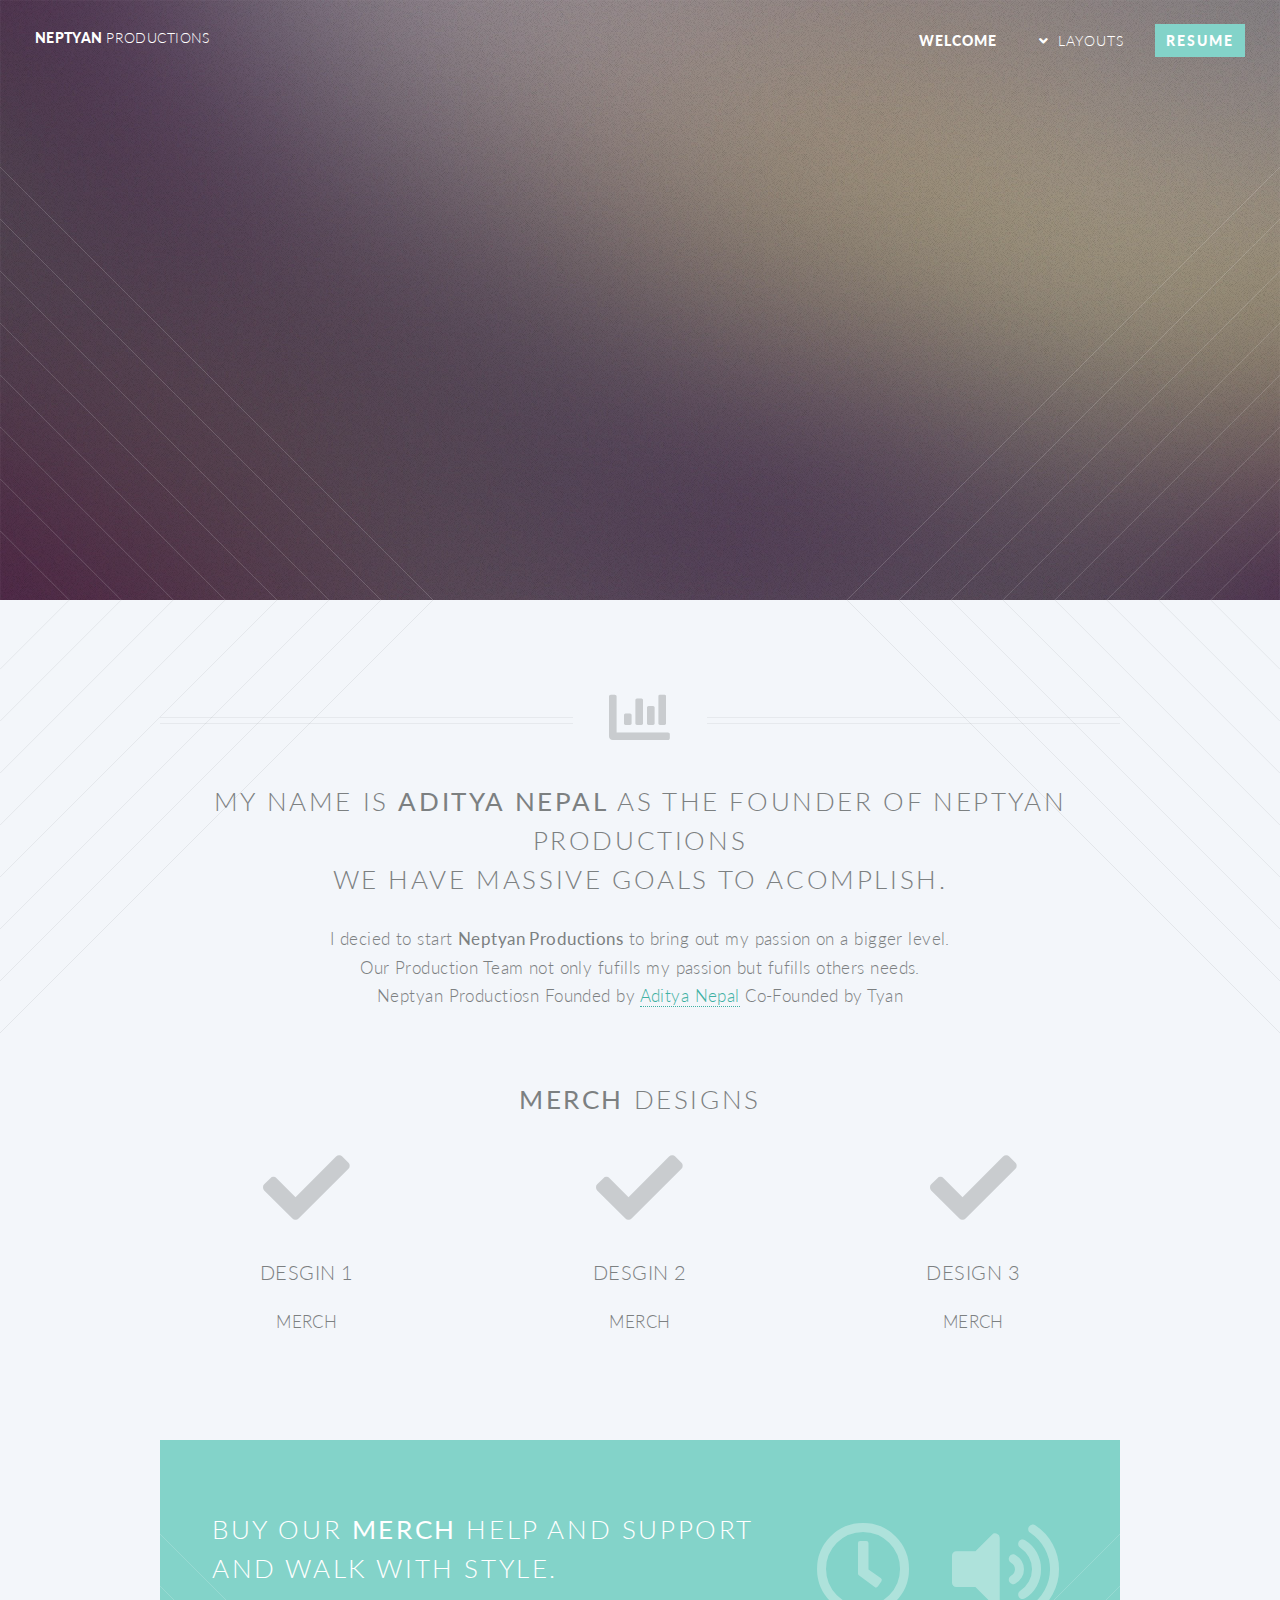
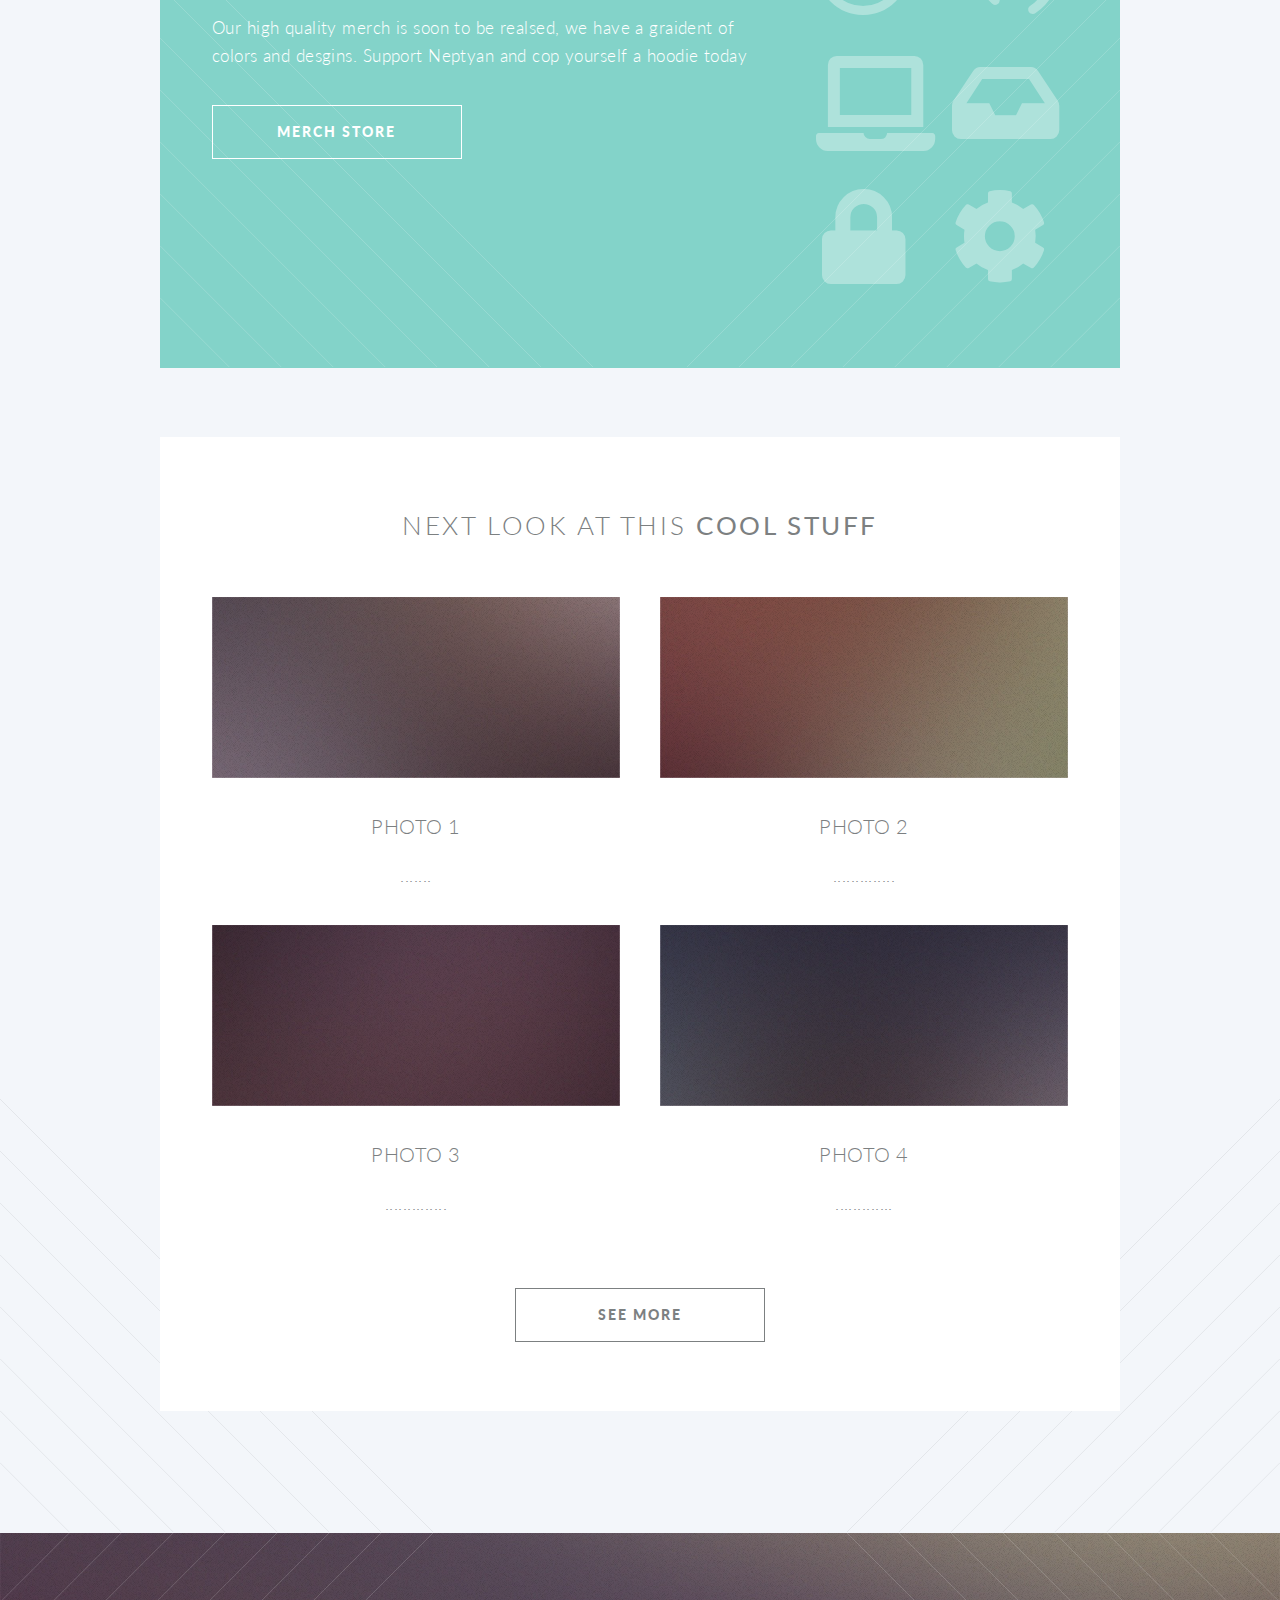
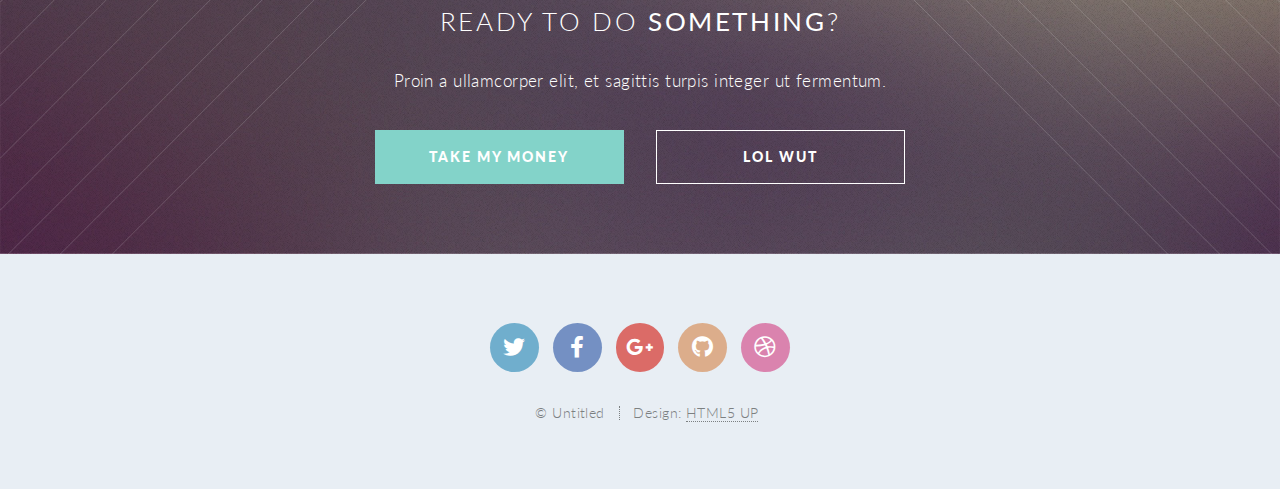
<file: ANProductions/index.html>
<!DOCTYPE HTML>
<!--
	Twenty by HTML5 UP
	html5up.net | @ajlkn
	Free for personal and commercial use under the CCA 3.0 license (html5up.net/license)
-->
<html>
	<head>
		<title>AN Productions</title>
		<meta charset="utf-8" />
		<meta name="viewport" content="width=device-width, initial-scale=1, user-scalable=no" />
		<link rel="stylesheet" href="assets/css/main.css" />
		<noscript><link rel="stylesheet" href="assets/css/noscript.css" /></noscript>
	</head>
	<body class="index is-preload">
		<div id="page-wrapper">

			<!-- Header -->
				<header id="header" class="alt">
					<h1 id="logo"><a href="index.html">Neptyan <span>Productions</span></a></h1>
					<nav id="nav">
						<ul>
							<li class="current"><a href="index.html">Welcome</a></li>
							<li class="submenu">
								<a href="#">Layouts</a>
								<ul>
									<li><a href="left-sidebar.html">About Us/a></li>
									<li><a href="right-sidebar.html">More Information</a></li>
									<li><a href="no-sidebar.html">Productions</a></li>
									<li><a href="contact.html">Contact</a></li>
									<li class="submenu">
										<a href="#">Projects</a>
										<ul>
											<li><a href="#">YMAA Website</a></li>
											<li><a href="#">RFR Website</a></li>
											<li><a href="#">RFR APP</a></li>
											<li><a href="#">Wedding Photos</a></li>
											<li><a href="#">Short Movie</a></li>
										</ul>
									</li>
								</ul>
							</li>
							<li><a href="#" class="button primary">Resume</a></li>
						</ul>
					</nav>
				</header>

			<!-- Banner -->
				<section id="banner">

					<!--
						".inner" is set up as an inline-block so it automatically expands
						in both directions to fit whatever's inside it. This means it won't
						automatically wrap lines, so be sure to use line breaks where
						appropriate (<br />).
					-->
					<div class="inner">

						<header>
							<h2>Neptyan</h2>
						</header>
						<p>We are <strong> Neptyan</strong>, a youth led
						<br />
						Production Team
						<br />
						Founded by <a href="nepalenterprise.click">Aditya Nepal</a>.</p>
						<footer>
							<ul class="buttons stacked">
								<li><a href="#main" class="button fit scrolly">Tell Me More</a></li>
							</ul>
						</footer>

					</div>

				</section>

			<!-- Main -->
				<article id="main">

					<header class="special container">
						<span class="icon solid fa-chart-bar"></span>
						<h2>My name is <strong>Aditya Nepal</strong> as the founder of Neptyan Productions
						<br />
						We have massive goals to acomplish.</h2>
						<p>I decied to start <strong>Neptyan Productions</strong> to bring out my passion on a bigger level.
						<br />
						Our Production Team not only fufills my passion but fufills others needs.
						<br />
						Neptyan Productiosn Founded by <a href="nepalenterprise.click">Aditya Nepal</a> Co-Founded by Tyan</p>
					</header>


					<section class="wrapper style1 container special">
						<header>
							<h2><strong>Merch</strong> Designs</h2>
						</header>
						<div class="row">
							<div class="col-4 col-12-narrower">

								<section>
									<span class="icon solid featured fa-check"></span>
									<header>
										<h3>Desgin 1</h3>
									</header>	
									<p>MERCH</p>
								</section>

							</div>
							<div class="col-4 col-12-narrower">

								<section>
									<span class="icon solid featured fa-check"></span>
									<header>
										<h3>Desgin 2</h3>
									</header>
									<p>MERCH</p>
								</section>

							</div>
							<div class="col-4 col-12-narrower">

								<section>
									<span class="icon solid featured fa-check"></span>
									<header>
										<h3>Design 3</h3>
									</header>
									<p>MERCH</p>
								</section>

							</div>
						</div>
					</section>

					<!-- One -->
						<section class="wrapper style2 container special-alt">
							<div class="row gtr-50">
								<div class="col-8 col-12-narrower">

									<header>
										<h2>BUY our <strong>Merch</strong> help and support and walk with style.</h2>
									</header>
									<p>Our high quality merch is soon to be realsed, we have a graident of colors and desgins. Support Neptyan and cop yourself a hoodie today</p>
									<footer>
										<ul class="buttons">
											<li><a href="#" class="button">Merch Store</a></li>
										</ul>
									</footer>

								</div>
								<div class="col-4 col-12-narrower imp-narrower">

									<ul class="featured-icons">
										<li><span class="icon fa-clock"><span class="label">Feature 1</span></span></li>
										<li><span class="icon solid fa-volume-up"><span class="label">Feature 2</span></span></li>
										<li><span class="icon solid fa-laptop"><span class="label">Feature 3</span></span></li>
										<li><span class="icon solid fa-inbox"><span class="label">Feature 4</span></span></li>
										<li><span class="icon solid fa-lock"><span class="label">Feature 5</span></span></li>
										<li><span class="icon solid fa-cog"><span class="label">Feature 6</span></span></li>
									</ul>

								</div>
							</div>
						</section>


					<!-- Three -->
						<section class="wrapper style3 container special">

							<header class="major">
								<h2>Next look at this <strong>cool stuff</strong></h2>
							</header>

							<div class="row">
								<div class="col-6 col-12-narrower">

									<section>
										<a href="#" class="image featured"><img src="images/pic01.jpg" alt="" /></a>
										<header>
											<h3>Photo 1</h3>
										</header>
										<p>.......</p>
									</section>

								</div>
								<div class="col-6 col-12-narrower">

									<section>
										<a href="#" class="image featured"><img src="images/pic02.jpg" alt="" /></a>
										<header>
											<h3>Photo 2</h3>
										</header>
										<p>..............</p>
									</section>

								</div>
							</div>
							<div class="row">
								<div class="col-6 col-12-narrower">

									<section>
										<a href="#" class="image featured"><img src="images/pic03.jpg" alt="" /></a>
										<header>
											<h3>Photo 3</h3>
										</header>
										<p>..............</p>
									</section>

								</div>
								<div class="col-6 col-12-narrower">

									<section>
										<a href="#" class="image featured"><img src="images/pic04.jpg" alt="" /></a>
										<header>
											<h3>Photo 4</h3>
										</header>
										<p>.............</p>
									</section>

								</div>
							</div>

							<footer class="major">
								<ul class="buttons">
									<li><a href="#" class="button">See More</a></li>
								</ul>
							</footer>

						</section>

				</article>

			<!-- CTA -->
				<section id="cta">

					<header>
						<h2>Ready to do <strong>something</strong>?</h2>
						<p>Proin a ullamcorper elit, et sagittis turpis integer ut fermentum.</p>
					</header>
					<footer>
						<ul class="buttons">
							<li><a href="#" class="button primary">Take My Money</a></li>
							<li><a href="#" class="button">LOL Wut</a></li>
						</ul>
					</footer>

				</section>

			<!-- Footer -->
				<footer id="footer">

					<ul class="icons">
						<li><a href="#" class="icon brands circle fa-twitter"><span class="label">Twitter</span></a></li>
						<li><a href="#" class="icon brands circle fa-facebook-f"><span class="label">Facebook</span></a></li>
						<li><a href="#" class="icon brands circle fa-google-plus-g"><span class="label">Google+</span></a></li>
						<li><a href="#" class="icon brands circle fa-github"><span class="label">Github</span></a></li>
						<li><a href="#" class="icon brands circle fa-dribbble"><span class="label">Dribbble</span></a></li>
					</ul>

					<ul class="copyright">
						<li>&copy; Untitled</li><li>Design: <a href="http://html5up.net">HTML5 UP</a></li>
					</ul>

				</footer>

		</div>

		<!-- Scripts -->
			<script src="assets/js/jquery.min.js"></script>
			<script src="assets/js/jquery.dropotron.min.js"></script>
			<script src="assets/js/jquery.scrolly.min.js"></script>
			<script src="assets/js/jquery.scrollex.min.js"></script>
			<script src="assets/js/browser.min.js"></script>
			<script src="assets/js/breakpoints.min.js"></script>
			<script src="assets/js/util.js"></script>
			<script src="assets/js/main.js"></script>

	</body>
</html>
</file>
<file: ANProductions/assets/css/noscript.css>
/*
	Twenty by HTML5 UP
	html5up.net | @ajlkn
	Free for personal and commercial use under the CCA 3.0 license (html5up.net/license)
*/

/* Banner */

	#banner .inner {
		opacity: 1;
	}
</file>
<file: ANProductions/assets/css/main.css>
@import url("fontawesome-all.min.css");
@import url("https://fonts.googleapis.com/css?family=Lato:300,400,900");

/*
	Twenty by HTML5 UP
	html5up.net | @ajlkn
	Free for personal and commercial use under the CCA 3.0 license (html5up.net/license)
*/

html, body, div, span, applet, object,
iframe, h1, h2, h3, h4, h5, h6, p, blockquote,
pre, a, abbr, acronym, address, big, cite,
code, del, dfn, em, img, ins, kbd, q, s, samp,
small, strike, strong, sub, sup, tt, var, b,
u, i, center, dl, dt, dd, ol, ul, li, fieldset,
form, label, legend, table, caption, tbody,
tfoot, thead, tr, th, td, article, aside,
canvas, details, embed, figure, figcaption,
footer, header, hgroup, menu, nav, output, ruby,
section, summary, time, mark, audio, video {
	margin: 0;
	padding: 0;
	border: 0;
	font-size: 100%;
	font: inherit;
	vertical-align: baseline;}

article, aside, details, figcaption, figure,
footer, header, hgroup, menu, nav, section {
	display: block;}

body {
	line-height: 1;
}

ol, ul {
	list-style: none;
}

blockquote, q {
	quotes: none;
}

	blockquote:before, blockquote:after, q:before, q:after {
		content: '';
		content: none;
	}

table {
	border-collapse: collapse;
	border-spacing: 0;
}

body {
	-webkit-text-size-adjust: none;
}

mark {
	background-color: transparent;
	color: inherit;
}

input::-moz-focus-inner {
	border: 0;
	padding: 0;
}

input, select, textarea {
	-moz-appearance: none;
	-webkit-appearance: none;
	-ms-appearance: none;
	appearance: none;
}

/* Basic */

	html {
		box-sizing: border-box;
	}

	*, *:before, *:after {
		box-sizing: inherit;
	}

	body {
		background: #f3f6fa;
	}

		body.is-preload *, body.is-preload *:before, body.is-preload *:after {
			-moz-animation: none !important;
			-webkit-animation: none !important;
			-ms-animation: none !important;
			animation: none !important;
			-moz-transition: none !important;
			-webkit-transition: none !important;
			-ms-transition: none !important;
			transition: none !important;
		}

	body, input, select, textarea {
		color: #7c8081;
		font-family: 'Lato', sans-serif;
		font-size: 15pt;
		font-weight: 300;
		letter-spacing: 0.025em;
		line-height: 1.75em;
	}

	a {
		-moz-transition: color 0.2s ease-in-out, border-color 0.2s ease-in-out, background-color 0.2s ease-in-out;
		-webkit-transition: color 0.2s ease-in-out, border-color 0.2s ease-in-out, background-color 0.2s ease-in-out;
		-ms-transition: color 0.2s ease-in-out, border-color 0.2s ease-in-out, background-color 0.2s ease-in-out;
		transition: color 0.2s ease-in-out, border-color 0.2s ease-in-out, background-color 0.2s ease-in-out;
		color: #3fb1a3;
		text-decoration: none;
		border-bottom: dotted 1px;
	}

		a:hover {
			border-bottom-color: transparent;
		}

	strong, b {
		font-weight: 400;
	}

	p, ul, ol, dl, table, blockquote {
		margin: 0 0 2em 0;
	}

	h1, h2, h3, h4, h5, h6 {
		color: inherit;
		font-weight: 300;
		line-height: 1.75em;
		margin-bottom: 1em;
		text-transform: uppercase;
	}

		h1 a, h2 a, h3 a, h4 a, h5 a, h6 a {
			color: inherit;
			text-decoration: none;
			border: 0;
		}

	h2 {
		font-size: 1.5em;
		letter-spacing: 0.1em;
	}

	h3 {
		font-size: 1.15em;
		letter-spacing: 0.025em;
	}

	sub {
		font-size: 0.8em;
		position: relative;
		top: 0.5em;
	}

	sup {
		font-size: 0.8em;
		position: relative;
		top: -0.5em;
	}

	hr {
		border-top: solid 1px rgba(124, 128, 129, 0.2);
		border: 0;
		margin-bottom: 1.5em;
	}

	blockquote {
		border-left: solid 0.5em rgba(124, 128, 129, 0.2);
		font-style: italic;
		padding: 1em 0 1em 2em;
	}

/* Container */

	.container {
		margin: 0 auto;
		max-width: 100%;
		width: 1400px;
	}

		.container.medium {
			width: 1050px;
		}

		@media screen and (max-width: 1680px) {

			.container {
				width: 1200px;
			}

				.container.medium {
					width: 900px;
				}

		}

		@media screen and (max-width: 1280px) {

			.container {
				width: 960px;
			}

				.container.medium {
					width: 735px;
				}

		}

		@media screen and (max-width: 980px) {

			.container {
				width: 95%;
			}

				.container.medium {
					width: 71.25%;
				}

		}

		@media screen and (max-width: 840px) {

			.container {
				width: 95%;
			}

				.container.medium {
					width: 95%;
				}

		}

		@media screen and (max-width: 736px) {

			.container {
				width: 100%;
			}

				.container.medium {
					width: 100%;
				}

		}

/* Row */

	.row {
		display: flex;
		flex-wrap: wrap;
		box-sizing: border-box;
		align-items: stretch;
	}

		.row > * {
			box-sizing: border-box;
		}

		.row.gtr-uniform > * > :last-child {
			margin-bottom: 0;
		}

		.row.aln-left {
			justify-content: flex-start;
		}

		.row.aln-center {
			justify-content: center;
		}

		.row.aln-right {
			justify-content: flex-end;
		}

		.row.aln-top {
			align-items: flex-start;
		}

		.row.aln-middle {
			align-items: center;
		}

		.row.aln-bottom {
			align-items: flex-end;
		}

		.row > .imp {
			order: -1;
		}

		.row > .col-1 {
			width: 8.33333%;
		}

		.row > .off-1 {
			margin-left: 8.33333%;
		}

		.row > .col-2 {
			width: 16.66667%;
		}

		.row > .off-2 {
			margin-left: 16.66667%;
		}

		.row > .col-3 {
			width: 25%;
		}

		.row > .off-3 {
			margin-left: 25%;
		}

		.row > .col-4 {
			width: 33.33333%;
		}

		.row > .off-4 {
			margin-left: 33.33333%;
		}

		.row > .col-5 {
			width: 41.66667%;
		}

		.row > .off-5 {
			margin-left: 41.66667%;
		}

		.row > .col-6 {
			width: 50%;
		}

		.row > .off-6 {
			margin-left: 50%;
		}

		.row > .col-7 {
			width: 58.33333%;
		}

		.row > .off-7 {
			margin-left: 58.33333%;
		}

		.row > .col-8 {
			width: 66.66667%;
		}

		.row > .off-8 {
			margin-left: 66.66667%;
		}

		.row > .col-9 {
			width: 75%;
		}

		.row > .off-9 {
			margin-left: 75%;
		}

		.row > .col-10 {
			width: 83.33333%;
		}

		.row > .off-10 {
			margin-left: 83.33333%;
		}

		.row > .col-11 {
			width: 91.66667%;
		}

		.row > .off-11 {
			margin-left: 91.66667%;
		}

		.row > .col-12 {
			width: 100%;
		}

		.row > .off-12 {
			margin-left: 100%;
		}

		.row.gtr-0 {
			margin-top: 0px;
			margin-left: 0px;
		}

			.row.gtr-0 > * {
				padding: 0px 0 0 0px;
			}

			.row.gtr-0.gtr-uniform {
				margin-top: 0px;
			}

				.row.gtr-0.gtr-uniform > * {
					padding-top: 0px;
				}

		.row.gtr-25 {
			margin-top: -12.5px;
			margin-left: -12.5px;
		}

			.row.gtr-25 > * {
				padding: 12.5px 0 0 12.5px;
			}

			.row.gtr-25.gtr-uniform {
				margin-top: -12.5px;
			}

				.row.gtr-25.gtr-uniform > * {
					padding-top: 12.5px;
				}

		.row.gtr-50 {
			margin-top: -25px;
			margin-left: -25px;
		}

			.row.gtr-50 > * {
				padding: 25px 0 0 25px;
			}

			.row.gtr-50.gtr-uniform {
				margin-top: -25px;
			}

				.row.gtr-50.gtr-uniform > * {
					padding-top: 25px;
				}

		.row {
			margin-top: -50px;
			margin-left: -50px;
		}

			.row > * {
				padding: 50px 0 0 50px;
			}

			.row.gtr-uniform {
				margin-top: -50px;
			}

				.row.gtr-uniform > * {
					padding-top: 50px;
				}

		.row.gtr-150 {
			margin-top: -75px;
			margin-left: -75px;
		}

			.row.gtr-150 > * {
				padding: 75px 0 0 75px;
			}

			.row.gtr-150.gtr-uniform {
				margin-top: -75px;
			}

				.row.gtr-150.gtr-uniform > * {
					padding-top: 75px;
				}

		.row.gtr-200 {
			margin-top: -100px;
			margin-left: -100px;
		}

			.row.gtr-200 > * {
				padding: 100px 0 0 100px;
			}

			.row.gtr-200.gtr-uniform {
				margin-top: -100px;
			}

				.row.gtr-200.gtr-uniform > * {
					padding-top: 100px;
				}

		@media screen and (max-width: 1680px) {

			.row {
				display: flex;
				flex-wrap: wrap;
				box-sizing: border-box;
				align-items: stretch;
			}

				.row > * {
					box-sizing: border-box;
				}

				.row.gtr-uniform > * > :last-child {
					margin-bottom: 0;
				}

				.row.aln-left {
					justify-content: flex-start;
				}

				.row.aln-center {
					justify-content: center;
				}

				.row.aln-right {
					justify-content: flex-end;
				}

				.row.aln-top {
					align-items: flex-start;
				}

				.row.aln-middle {
					align-items: center;
				}

				.row.aln-bottom {
					align-items: flex-end;
				}

				.row > .imp-wide {
					order: -1;
				}

				.row > .col-1-wide {
					width: 8.33333%;
				}

				.row > .off-1-wide {
					margin-left: 8.33333%;
				}

				.row > .col-2-wide {
					width: 16.66667%;
				}

				.row > .off-2-wide {
					margin-left: 16.66667%;
				}

				.row > .col-3-wide {
					width: 25%;
				}

				.row > .off-3-wide {
					margin-left: 25%;
				}

				.row > .col-4-wide {
					width: 33.33333%;
				}

				.row > .off-4-wide {
					margin-left: 33.33333%;
				}

				.row > .col-5-wide {
					width: 41.66667%;
				}

				.row > .off-5-wide {
					margin-left: 41.66667%;
				}

				.row > .col-6-wide {
					width: 50%;
				}

				.row > .off-6-wide {
					margin-left: 50%;
				}

				.row > .col-7-wide {
					width: 58.33333%;
				}

				.row > .off-7-wide {
					margin-left: 58.33333%;
				}

				.row > .col-8-wide {
					width: 66.66667%;
				}

				.row > .off-8-wide {
					margin-left: 66.66667%;
				}

				.row > .col-9-wide {
					width: 75%;
				}

				.row > .off-9-wide {
					margin-left: 75%;
				}

				.row > .col-10-wide {
					width: 83.33333%;
				}

				.row > .off-10-wide {
					margin-left: 83.33333%;
				}

				.row > .col-11-wide {
					width: 91.66667%;
				}

				.row > .off-11-wide {
					margin-left: 91.66667%;
				}

				.row > .col-12-wide {
					width: 100%;
				}

				.row > .off-12-wide {
					margin-left: 100%;
				}

				.row.gtr-0 {
					margin-top: 0px;
					margin-left: 0px;
				}

					.row.gtr-0 > * {
						padding: 0px 0 0 0px;
					}

					.row.gtr-0.gtr-uniform {
						margin-top: 0px;
					}

						.row.gtr-0.gtr-uniform > * {
							padding-top: 0px;
						}

				.row.gtr-25 {
					margin-top: -10px;
					margin-left: -10px;
				}

					.row.gtr-25 > * {
						padding: 10px 0 0 10px;
					}

					.row.gtr-25.gtr-uniform {
						margin-top: -10px;
					}

						.row.gtr-25.gtr-uniform > * {
							padding-top: 10px;
						}

				.row.gtr-50 {
					margin-top: -20px;
					margin-left: -20px;
				}

					.row.gtr-50 > * {
						padding: 20px 0 0 20px;
					}

					.row.gtr-50.gtr-uniform {
						margin-top: -20px;
					}

						.row.gtr-50.gtr-uniform > * {
							padding-top: 20px;
						}

				.row {
					margin-top: -40px;
					margin-left: -40px;
				}

					.row > * {
						padding: 40px 0 0 40px;
					}

					.row.gtr-uniform {
						margin-top: -40px;
					}

						.row.gtr-uniform > * {
							padding-top: 40px;
						}

				.row.gtr-150 {
					margin-top: -60px;
					margin-left: -60px;
				}

					.row.gtr-150 > * {
						padding: 60px 0 0 60px;
					}

					.row.gtr-150.gtr-uniform {
						margin-top: -60px;
					}

						.row.gtr-150.gtr-uniform > * {
							padding-top: 60px;
						}

				.row.gtr-200 {
					margin-top: -80px;
					margin-left: -80px;
				}

					.row.gtr-200 > * {
						padding: 80px 0 0 80px;
					}

					.row.gtr-200.gtr-uniform {
						margin-top: -80px;
					}

						.row.gtr-200.gtr-uniform > * {
							padding-top: 80px;
						}

		}

		@media screen and (max-width: 1280px) {

			.row {
				display: flex;
				flex-wrap: wrap;
				box-sizing: border-box;
				align-items: stretch;
			}

				.row > * {
					box-sizing: border-box;
				}

				.row.gtr-uniform > * > :last-child {
					margin-bottom: 0;
				}

				.row.aln-left {
					justify-content: flex-start;
				}

				.row.aln-center {
					justify-content: center;
				}

				.row.aln-right {
					justify-content: flex-end;
				}

				.row.aln-top {
					align-items: flex-start;
				}

				.row.aln-middle {
					align-items: center;
				}

				.row.aln-bottom {
					align-items: flex-end;
				}

				.row > .imp-normal {
					order: -1;
				}

				.row > .col-1-normal {
					width: 8.33333%;
				}

				.row > .off-1-normal {
					margin-left: 8.33333%;
				}

				.row > .col-2-normal {
					width: 16.66667%;
				}

				.row > .off-2-normal {
					margin-left: 16.66667%;
				}

				.row > .col-3-normal {
					width: 25%;
				}

				.row > .off-3-normal {
					margin-left: 25%;
				}

				.row > .col-4-normal {
					width: 33.33333%;
				}

				.row > .off-4-normal {
					margin-left: 33.33333%;
				}

				.row > .col-5-normal {
					width: 41.66667%;
				}

				.row > .off-5-normal {
					margin-left: 41.66667%;
				}

				.row > .col-6-normal {
					width: 50%;
				}

				.row > .off-6-normal {
					margin-left: 50%;
				}

				.row > .col-7-normal {
					width: 58.33333%;
				}

				.row > .off-7-normal {
					margin-left: 58.33333%;
				}

				.row > .col-8-normal {
					width: 66.66667%;
				}

				.row > .off-8-normal {
					margin-left: 66.66667%;
				}

				.row > .col-9-normal {
					width: 75%;
				}

				.row > .off-9-normal {
					margin-left: 75%;
				}

				.row > .col-10-normal {
					width: 83.33333%;
				}

				.row > .off-10-normal {
					margin-left: 83.33333%;
				}

				.row > .col-11-normal {
					width: 91.66667%;
				}

				.row > .off-11-normal {
					margin-left: 91.66667%;
				}

				.row > .col-12-normal {
					width: 100%;
				}

				.row > .off-12-normal {
					margin-left: 100%;
				}

				.row.gtr-0 {
					margin-top: 0px;
					margin-left: 0px;
				}

					.row.gtr-0 > * {
						padding: 0px 0 0 0px;
					}

					.row.gtr-0.gtr-uniform {
						margin-top: 0px;
					}

						.row.gtr-0.gtr-uniform > * {
							padding-top: 0px;
						}

				.row.gtr-25 {
					margin-top: -10px;
					margin-left: -10px;
				}

					.row.gtr-25 > * {
						padding: 10px 0 0 10px;
					}

					.row.gtr-25.gtr-uniform {
						margin-top: -10px;
					}

						.row.gtr-25.gtr-uniform > * {
							padding-top: 10px;
						}

				.row.gtr-50 {
					margin-top: -20px;
					margin-left: -20px;
				}

					.row.gtr-50 > * {
						padding: 20px 0 0 20px;
					}

					.row.gtr-50.gtr-uniform {
						margin-top: -20px;
					}

						.row.gtr-50.gtr-uniform > * {
							padding-top: 20px;
						}

				.row {
					margin-top: -40px;
					margin-left: -40px;
				}

					.row > * {
						padding: 40px 0 0 40px;
					}

					.row.gtr-uniform {
						margin-top: -40px;
					}

						.row.gtr-uniform > * {
							padding-top: 40px;
						}

				.row.gtr-150 {
					margin-top: -60px;
					margin-left: -60px;
				}

					.row.gtr-150 > * {
						padding: 60px 0 0 60px;
					}

					.row.gtr-150.gtr-uniform {
						margin-top: -60px;
					}

						.row.gtr-150.gtr-uniform > * {
							padding-top: 60px;
						}

				.row.gtr-200 {
					margin-top: -80px;
					margin-left: -80px;
				}

					.row.gtr-200 > * {
						padding: 80px 0 0 80px;
					}

					.row.gtr-200.gtr-uniform {
						margin-top: -80px;
					}

						.row.gtr-200.gtr-uniform > * {
							padding-top: 80px;
						}

		}

		@media screen and (max-width: 980px) {

			.row {
				display: flex;
				flex-wrap: wrap;
				box-sizing: border-box;
				align-items: stretch;
			}

				.row > * {
					box-sizing: border-box;
				}

				.row.gtr-uniform > * > :last-child {
					margin-bottom: 0;
				}

				.row.aln-left {
					justify-content: flex-start;
				}

				.row.aln-center {
					justify-content: center;
				}

				.row.aln-right {
					justify-content: flex-end;
				}

				.row.aln-top {
					align-items: flex-start;
				}

				.row.aln-middle {
					align-items: center;
				}

				.row.aln-bottom {
					align-items: flex-end;
				}

				.row > .imp-narrow {
					order: -1;
				}

				.row > .col-1-narrow {
					width: 8.33333%;
				}

				.row > .off-1-narrow {
					margin-left: 8.33333%;
				}

				.row > .col-2-narrow {
					width: 16.66667%;
				}

				.row > .off-2-narrow {
					margin-left: 16.66667%;
				}

				.row > .col-3-narrow {
					width: 25%;
				}

				.row > .off-3-narrow {
					margin-left: 25%;
				}

				.row > .col-4-narrow {
					width: 33.33333%;
				}

				.row > .off-4-narrow {
					margin-left: 33.33333%;
				}

				.row > .col-5-narrow {
					width: 41.66667%;
				}

				.row > .off-5-narrow {
					margin-left: 41.66667%;
				}

				.row > .col-6-narrow {
					width: 50%;
				}

				.row > .off-6-narrow {
					margin-left: 50%;
				}

				.row > .col-7-narrow {
					width: 58.33333%;
				}

				.row > .off-7-narrow {
					margin-left: 58.33333%;
				}

				.row > .col-8-narrow {
					width: 66.66667%;
				}

				.row > .off-8-narrow {
					margin-left: 66.66667%;
				}

				.row > .col-9-narrow {
					width: 75%;
				}

				.row > .off-9-narrow {
					margin-left: 75%;
				}

				.row > .col-10-narrow {
					width: 83.33333%;
				}

				.row > .off-10-narrow {
					margin-left: 83.33333%;
				}

				.row > .col-11-narrow {
					width: 91.66667%;
				}

				.row > .off-11-narrow {
					margin-left: 91.66667%;
				}

				.row > .col-12-narrow {
					width: 100%;
				}

				.row > .off-12-narrow {
					margin-left: 100%;
				}

				.row.gtr-0 {
					margin-top: 0px;
					margin-left: 0px;
				}

					.row.gtr-0 > * {
						padding: 0px 0 0 0px;
					}

					.row.gtr-0.gtr-uniform {
						margin-top: 0px;
					}

						.row.gtr-0.gtr-uniform > * {
							padding-top: 0px;
						}

				.row.gtr-25 {
					margin-top: -7.5px;
					margin-left: -7.5px;
				}

					.row.gtr-25 > * {
						padding: 7.5px 0 0 7.5px;
					}

					.row.gtr-25.gtr-uniform {
						margin-top: -7.5px;
					}

						.row.gtr-25.gtr-uniform > * {
							padding-top: 7.5px;
						}

				.row.gtr-50 {
					margin-top: -15px;
					margin-left: -15px;
				}

					.row.gtr-50 > * {
						padding: 15px 0 0 15px;
					}

					.row.gtr-50.gtr-uniform {
						margin-top: -15px;
					}

						.row.gtr-50.gtr-uniform > * {
							padding-top: 15px;
						}

				.row {
					margin-top: -30px;
					margin-left: -30px;
				}

					.row > * {
						padding: 30px 0 0 30px;
					}

					.row.gtr-uniform {
						margin-top: -30px;
					}

						.row.gtr-uniform > * {
							padding-top: 30px;
						}

				.row.gtr-150 {
					margin-top: -45px;
					margin-left: -45px;
				}

					.row.gtr-150 > * {
						padding: 45px 0 0 45px;
					}

					.row.gtr-150.gtr-uniform {
						margin-top: -45px;
					}

						.row.gtr-150.gtr-uniform > * {
							padding-top: 45px;
						}

				.row.gtr-200 {
					margin-top: -60px;
					margin-left: -60px;
				}

					.row.gtr-200 > * {
						padding: 60px 0 0 60px;
					}

					.row.gtr-200.gtr-uniform {
						margin-top: -60px;
					}

						.row.gtr-200.gtr-uniform > * {
							padding-top: 60px;
						}

		}

		@media screen and (max-width: 840px) {

			.row {
				display: flex;
				flex-wrap: wrap;
				box-sizing: border-box;
				align-items: stretch;
			}

				.row > * {
					box-sizing: border-box;
				}

				.row.gtr-uniform > * > :last-child {
					margin-bottom: 0;
				}

				.row.aln-left {
					justify-content: flex-start;
				}

				.row.aln-center {
					justify-content: center;
				}

				.row.aln-right {
					justify-content: flex-end;
				}

				.row.aln-top {
					align-items: flex-start;
				}

				.row.aln-middle {
					align-items: center;
				}

				.row.aln-bottom {
					align-items: flex-end;
				}

				.row > .imp-narrower {
					order: -1;
				}

				.row > .col-1-narrower {
					width: 8.33333%;
				}

				.row > .off-1-narrower {
					margin-left: 8.33333%;
				}

				.row > .col-2-narrower {
					width: 16.66667%;
				}

				.row > .off-2-narrower {
					margin-left: 16.66667%;
				}

				.row > .col-3-narrower {
					width: 25%;
				}

				.row > .off-3-narrower {
					margin-left: 25%;
				}

				.row > .col-4-narrower {
					width: 33.33333%;
				}

				.row > .off-4-narrower {
					margin-left: 33.33333%;
				}

				.row > .col-5-narrower {
					width: 41.66667%;
				}

				.row > .off-5-narrower {
					margin-left: 41.66667%;
				}

				.row > .col-6-narrower {
					width: 50%;
				}

				.row > .off-6-narrower {
					margin-left: 50%;
				}

				.row > .col-7-narrower {
					width: 58.33333%;
				}

				.row > .off-7-narrower {
					margin-left: 58.33333%;
				}

				.row > .col-8-narrower {
					width: 66.66667%;
				}

				.row > .off-8-narrower {
					margin-left: 66.66667%;
				}

				.row > .col-9-narrower {
					width: 75%;
				}

				.row > .off-9-narrower {
					margin-left: 75%;
				}

				.row > .col-10-narrower {
					width: 83.33333%;
				}

				.row > .off-10-narrower {
					margin-left: 83.33333%;
				}

				.row > .col-11-narrower {
					width: 91.66667%;
				}

				.row > .off-11-narrower {
					margin-left: 91.66667%;
				}

				.row > .col-12-narrower {
					width: 100%;
				}

				.row > .off-12-narrower {
					margin-left: 100%;
				}

				.row.gtr-0 {
					margin-top: 0px;
					margin-left: 0px;
				}

					.row.gtr-0 > * {
						padding: 0px 0 0 0px;
					}

					.row.gtr-0.gtr-uniform {
						margin-top: 0px;
					}

						.row.gtr-0.gtr-uniform > * {
							padding-top: 0px;
						}

				.row.gtr-25 {
					margin-top: -7.5px;
					margin-left: -7.5px;
				}

					.row.gtr-25 > * {
						padding: 7.5px 0 0 7.5px;
					}

					.row.gtr-25.gtr-uniform {
						margin-top: -7.5px;
					}

						.row.gtr-25.gtr-uniform > * {
							padding-top: 7.5px;
						}

				.row.gtr-50 {
					margin-top: -15px;
					margin-left: -15px;
				}

					.row.gtr-50 > * {
						padding: 15px 0 0 15px;
					}

					.row.gtr-50.gtr-uniform {
						margin-top: -15px;
					}

						.row.gtr-50.gtr-uniform > * {
							padding-top: 15px;
						}

				.row {
					margin-top: -30px;
					margin-left: -30px;
				}

					.row > * {
						padding: 30px 0 0 30px;
					}

					.row.gtr-uniform {
						margin-top: -30px;
					}

						.row.gtr-uniform > * {
							padding-top: 30px;
						}

				.row.gtr-150 {
					margin-top: -45px;
					margin-left: -45px;
				}

					.row.gtr-150 > * {
						padding: 45px 0 0 45px;
					}

					.row.gtr-150.gtr-uniform {
						margin-top: -45px;
					}

						.row.gtr-150.gtr-uniform > * {
							padding-top: 45px;
						}

				.row.gtr-200 {
					margin-top: -60px;
					margin-left: -60px;
				}

					.row.gtr-200 > * {
						padding: 60px 0 0 60px;
					}

					.row.gtr-200.gtr-uniform {
						margin-top: -60px;
					}

						.row.gtr-200.gtr-uniform > * {
							padding-top: 60px;
						}

		}

		@media screen and (max-width: 736px) {

			.row {
				display: flex;
				flex-wrap: wrap;
				box-sizing: border-box;
				align-items: stretch;
			}

				.row > * {
					box-sizing: border-box;
				}

				.row.gtr-uniform > * > :last-child {
					margin-bottom: 0;
				}

				.row.aln-left {
					justify-content: flex-start;
				}

				.row.aln-center {
					justify-content: center;
				}

				.row.aln-right {
					justify-content: flex-end;
				}

				.row.aln-top {
					align-items: flex-start;
				}

				.row.aln-middle {
					align-items: center;
				}

				.row.aln-bottom {
					align-items: flex-end;
				}

				.row > .imp-mobile {
					order: -1;
				}

				.row > .col-1-mobile {
					width: 8.33333%;
				}

				.row > .off-1-mobile {
					margin-left: 8.33333%;
				}

				.row > .col-2-mobile {
					width: 16.66667%;
				}

				.row > .off-2-mobile {
					margin-left: 16.66667%;
				}

				.row > .col-3-mobile {
					width: 25%;
				}

				.row > .off-3-mobile {
					margin-left: 25%;
				}

				.row > .col-4-mobile {
					width: 33.33333%;
				}

				.row > .off-4-mobile {
					margin-left: 33.33333%;
				}

				.row > .col-5-mobile {
					width: 41.66667%;
				}

				.row > .off-5-mobile {
					margin-left: 41.66667%;
				}

				.row > .col-6-mobile {
					width: 50%;
				}

				.row > .off-6-mobile {
					margin-left: 50%;
				}

				.row > .col-7-mobile {
					width: 58.33333%;
				}

				.row > .off-7-mobile {
					margin-left: 58.33333%;
				}

				.row > .col-8-mobile {
					width: 66.66667%;
				}

				.row > .off-8-mobile {
					margin-left: 66.66667%;
				}

				.row > .col-9-mobile {
					width: 75%;
				}

				.row > .off-9-mobile {
					margin-left: 75%;
				}

				.row > .col-10-mobile {
					width: 83.33333%;
				}

				.row > .off-10-mobile {
					margin-left: 83.33333%;
				}

				.row > .col-11-mobile {
					width: 91.66667%;
				}

				.row > .off-11-mobile {
					margin-left: 91.66667%;
				}

				.row > .col-12-mobile {
					width: 100%;
				}

				.row > .off-12-mobile {
					margin-left: 100%;
				}

				.row.gtr-0 {
					margin-top: 0px;
					margin-left: 0px;
				}

					.row.gtr-0 > * {
						padding: 0px 0 0 0px;
					}

					.row.gtr-0.gtr-uniform {
						margin-top: 0px;
					}

						.row.gtr-0.gtr-uniform > * {
							padding-top: 0px;
						}

				.row.gtr-25 {
					margin-top: -7.5px;
					margin-left: -7.5px;
				}

					.row.gtr-25 > * {
						padding: 7.5px 0 0 7.5px;
					}

					.row.gtr-25.gtr-uniform {
						margin-top: -7.5px;
					}

						.row.gtr-25.gtr-uniform > * {
							padding-top: 7.5px;
						}

				.row.gtr-50 {
					margin-top: -15px;
					margin-left: -15px;
				}

					.row.gtr-50 > * {
						padding: 15px 0 0 15px;
					}

					.row.gtr-50.gtr-uniform {
						margin-top: -15px;
					}

						.row.gtr-50.gtr-uniform > * {
							padding-top: 15px;
						}

				.row {
					margin-top: -30px;
					margin-left: -30px;
				}

					.row > * {
						padding: 30px 0 0 30px;
					}

					.row.gtr-uniform {
						margin-top: -30px;
					}

						.row.gtr-uniform > * {
							padding-top: 30px;
						}

				.row.gtr-150 {
					margin-top: -45px;
					margin-left: -45px;
				}

					.row.gtr-150 > * {
						padding: 45px 0 0 45px;
					}

					.row.gtr-150.gtr-uniform {
						margin-top: -45px;
					}

						.row.gtr-150.gtr-uniform > * {
							padding-top: 45px;
						}

				.row.gtr-200 {
					margin-top: -60px;
					margin-left: -60px;
				}

					.row.gtr-200 > * {
						padding: 60px 0 0 60px;
					}

					.row.gtr-200.gtr-uniform {
						margin-top: -60px;
					}

						.row.gtr-200.gtr-uniform > * {
							padding-top: 60px;
						}

		}

/* Section/Article */

	section.special, article.special {
		text-align: center;
	}

	header.major {
		padding-bottom: 2em;
	}

	header.special {
		margin-bottom: 5em;
		padding-top: 7em;
		position: relative;
		text-align: center;
	}

		header.special:before, header.special:after {
			border-bottom: solid 1.5px;
			border-top: solid 1.5px;
			content: '';
			height: 7px;
			opacity: 0.1;
			position: absolute;
			top: 1.75em;
			width: 43%;
		}

		header.special:before {
			left: 0;
		}

		header.special:after {
			right: 0;
		}

		header.special h2 {
			margin-bottom: 0;
		}

		header.special h2 + p {
			margin-bottom: 0;
			padding-top: 1.5em;
		}

		header.special .icon {
			cursor: default;
			height: 7em;
			left: 0;
			position: absolute;
			text-align: center;
			top: 1em;
			width: 100%;
		}

			header.special .icon:before {
				font-size: 3.5em;
				opacity: 0.35;
			}

	footer > :last-child {
		margin-bottom: 0;
	}

	footer.major {
		padding-top: 3em;
	}

/* Form */

	input[type="text"],
	input[type="password"],
	input[type="email"],
	textarea {
		-moz-transition: background-color 0.2s ease-in-out, border-color 0.2s ease-in-out;
		-webkit-transition: background-color 0.2s ease-in-out, border-color 0.2s ease-in-out;
		-ms-transition: background-color 0.2s ease-in-out, border-color 0.2s ease-in-out;
		transition: background-color 0.2s ease-in-out, border-color 0.2s ease-in-out;
		-moz-appearance: none;
		-webkit-appearance: none;
		-ms-appearance: none;
		appearance: none;
		background: none;
		border: solid 1px rgba(124, 128, 129, 0.2);
		border-radius: 0;
		color: inherit;
		display: block;
		padding: 0.75em;
		text-decoration: none;
		width: 100%;
		outline: 0;
	}

		input[type="text"]:focus,
		input[type="password"]:focus,
		input[type="email"]:focus,
		textarea:focus {
			border-color: #83d3c9;
		}

	input[type="text"],
	input[type="password"],
	input[type="email"] {
		line-height: 1em;
	}

	::-webkit-input-placeholder {
		color: inherit;
		opacity: 0.5;
		position: relative;
		top: 3px;
	}

	:-moz-placeholder {
		color: inherit;
		opacity: 0.5;
	}

	::-moz-placeholder {
		color: inherit;
		opacity: 0.5;
	}

	:-ms-input-placeholder {
		color: inherit;
		opacity: 0.5;
	}

/* Image */

	.image {
		border: 0;
		position: relative;
	}

		.image:before {
			background: url("images/overlay.png");
			content: '';
			height: 100%;
			left: 0;
			position: absolute;
			top: 0;
			width: 100%;
		}

		.image.fit {
			display: block;
		}

			.image.fit img {
				display: block;
				width: 100%;
			}

		.image.featured {
			display: block;
			margin: 0 0 2em 0;
		}

			.image.featured img {
				display: block;
				width: 100%;
			}

/* Icon */

	.icon {
		text-decoration: none;
		position: relative;
	}

		.icon:before {
			-moz-osx-font-smoothing: grayscale;
			-webkit-font-smoothing: antialiased;
			display: inline-block;
			font-style: normal;
			font-variant: normal;
			text-rendering: auto;
			line-height: 1;
			text-transform: none !important;
			font-family: 'Font Awesome 5 Free';
			font-weight: 400;
		}

		.icon.solid:before {
			font-weight: 900;
		}

		.icon:before {
			line-height: inherit;
		}

		.icon.brands:before {
			font-family: 'Font Awesome 5 Brands';
		}

		.icon.circle {
			-moz-transition: all 0.2s ease-in-out;
			-webkit-transition: all 0.2s ease-in-out;
			-ms-transition: all 0.2s ease-in-out;
			transition: all 0.2s ease-in-out;
			border: 0;
			border-radius: 100%;
			display: inline-block;
			font-size: 1.25em;
			height: 2.25em;
			left: 0;
			line-height: 2.25em;
			text-align: center;
			text-decoration: none;
			top: 0;
			width: 2.25em;
		}

			.icon.circle:hover {
				top: -0.2em;
			}

			.icon.circle.fa-twitter {
				background: #70aecd;
				color: #fff;
			}

				.icon.circle.fa-twitter:hover {
					background: #7fb7d2;
				}

			.icon.circle.fa-facebook-f {
				background: #7490c3;
				color: #fff;
			}

				.icon.circle.fa-facebook-f:hover {
					background: #829bc9;
				}

			.icon.circle.fa-google-plus-g {
				background: #db6b67;
				color: #fff;
			}

				.icon.circle.fa-google-plus-g:hover {
					background: #df7b77;
				}

			.icon.circle.fa-github {
				background: #dcad8b;
				color: #fff;
			}

				.icon.circle.fa-github:hover {
					background: #e1b89b;
				}

			.icon.circle.fa-dribbble {
				background: #da83ae;
				color: #fff;
			}

				.icon.circle.fa-dribbble:hover {
					background: #df93b8;
				}

		.icon.featured {
			cursor: default;
			display: block;
			margin: 0 0 1.5em 0;
			opacity: 0.35;
			text-align: center;
		}

			.icon.featured:before {
				font-size: 5em;
				line-height: 1em;
			}

		.icon > .label {
			display: none;
		}

/* List */

	ol {
		list-style: decimal;
		padding-left: 1.25em;
	}

		ol li {
			padding-left: 0.25em;
		}

	ul {
		list-style: disc;
		padding-left: 1em;
	}

		ul li {
			padding-left: 0.5em;
		}

/* Icons */

	ul.icons {
		list-style: none;
		padding-left: 0;
		cursor: default;
	}

		ul.icons li {
			display: inline-block;
			line-height: 1em;
			padding-left: 0.5em;
		}

			ul.icons li:first-child {
				padding-left: 0;
			}

/* Featured Icons */

	ul.featured-icons {
		cursor: default;
		margin: -0.75em 0 0 0;
		opacity: 0.35;
		overflow: hidden;
		position: relative;
		list-style: none;
		padding-left: 0;
	}

		ul.featured-icons li {
			display: block;
			float: left;
			text-align: center;
			width: 50%;
			padding-left: 0;
			margin-bottom: 1em;
		}

			ul.featured-icons li .icon {
				display: inline-block;
				font-size: 5.5em;
				height: 1em;
				line-height: 1.5em;
				width: 1em;
			}

/* Buttons */

	ul.buttons {
		cursor: default;
		list-style: none;
		padding-left: 0;
	}

		ul.buttons:last-child {
			margin-bottom: 0;
		}

		ul.buttons li {
			display: inline-block;
			padding: 0 0 0 1.5em;
		}

			ul.buttons li:first-child {
				padding: 0;
			}

		ul.buttons.stacked li {
			display: block;
			padding: 1.5em 0 0 0;
		}

			ul.buttons.stacked li:first-child {
				padding: 0;
			}

/* Table */

	table {
		width: 100%;
	}

		table.default {
			width: 100%;
		}

			table.default tbody tr {
				border-bottom: solid 1px rgba(124, 128, 129, 0.2);
			}

			table.default td {
				padding: 0.5em 1em 0.5em 1em;
			}

			table.default th {
				font-weight: 400;
				padding: 0.5em 1em 0.5em 1em;
				text-align: left;
			}

			table.default thead {
				background: #7c8081;
				color: #fff;
			}

/* Button */

	input[type="button"],
	input[type="submit"],
	input[type="reset"],
	button,
	.button {
		-moz-appearance: none;
		-webkit-appearance: none;
		-ms-appearance: none;
		appearance: none;
		-moz-transition: color 0.2s ease-in-out, border-color 0.2s ease-in-out, background-color 0.2s ease-in-out;
		-webkit-transition: color 0.2s ease-in-out, border-color 0.2s ease-in-out, background-color 0.2s ease-in-out;
		-ms-transition: color 0.2s ease-in-out, border-color 0.2s ease-in-out, background-color 0.2s ease-in-out;
		transition: color 0.2s ease-in-out, border-color 0.2s ease-in-out, background-color 0.2s ease-in-out;
		background: none;
		border: solid 1px;
		border-radius: 0;
		color: inherit;
		cursor: pointer;
		display: inline-block;
		font-size: 0.8em;
		font-weight: 900;
		letter-spacing: 2px;
		min-width: 18em;
		padding: 0 0.75em;
		line-height: 3.75em;
		text-align: center;
		text-decoration: none;
		text-transform: uppercase;
	}

		input[type="button"]:hover,
		input[type="submit"]:hover,
		input[type="reset"]:hover,
		button:hover,
		.button:hover {
			background: rgba(188, 202, 206, 0.15);
			border-color: inherit;
		}

		input[type="button"].primary,
		input[type="submit"].primary,
		input[type="reset"].primary,
		button.primary,
		.button.primary {
			background: #83d3c9;
			border-color: #83d3c9;
			color: #fff !important;
		}

			input[type="button"].primary:hover,
			input[type="submit"].primary:hover,
			input[type="reset"].primary:hover,
			button.primary:hover,
			.button.primary:hover {
				background: #96dad1 !important;
				border-color: #96dad1 !important;
			}

		input[type="button"].fit,
		input[type="submit"].fit,
		input[type="reset"].fit,
		button.fit,
		.button.fit {
			width: 100%;
		}

		input[type="button"].small,
		input[type="submit"].small,
		input[type="reset"].small,
		button.small,
		.button.small {
			font-size: 0.7em;
			min-width: 14em;
			padding: 0.5em 0;
		}

/* Wrapper */

	.wrapper {
		margin-bottom: 5em;
		padding: 5em;
	}

		.wrapper.style1 {
			padding: 0;
		}

		.wrapper.style2 {
			background-color: #83d3c9;
			background-image: url("images/light-bl.svg"), url("images/light-br.svg");
			background-position: bottom left, bottom right;
			background-repeat: no-repeat, no-repeat;
			background-size: 25em, 25em;
			color: #fff;
		}

			.wrapper.style2 input[type="button"]:hover,
			.wrapper.style2 input[type="submit"]:hover,
			.wrapper.style2 input[type="reset"]:hover,
			.wrapper.style2 button:hover,
			.wrapper.style2 .button:hover {
				background: rgba(255, 255, 255, 0.15) !important;
			}

			.wrapper.style2 input[type="button"].primary,
			.wrapper.style2 input[type="submit"].primary,
			.wrapper.style2 input[type="reset"].primary,
			.wrapper.style2 button.primary,
			.wrapper.style2 .button.primary {
				background: #fff;
				border-color: #fff;
				color: #83d3c9 !important;
			}

				.wrapper.style2 input[type="button"].primary:hover,
				.wrapper.style2 input[type="submit"].primary:hover,
				.wrapper.style2 input[type="reset"].primary:hover,
				.wrapper.style2 button.primary:hover,
				.wrapper.style2 .button.primary:hover {
					border-color: inherit !important;
					color: #fff !important;
				}

		.wrapper.style3 {
			background: #fff;
			color: inherit;
		}

		.wrapper.style4 {
			background: #fff;
			color: inherit;
			padding: 4em;
		}

/* Header */

	@-moz-keyframes reveal-header {
		0% {
			top: -5em;
		}

		100% {
			top: 0;
		}
	}

	@-webkit-keyframes reveal-header {
		0% {
			top: -5em;
		}

		100% {
			top: 0;
		}
	}

	@-ms-keyframes reveal-header {
		0% {
			top: -5em;
		}

		100% {
			top: 0;
		}
	}

	@keyframes reveal-header {
		0% {
			top: -5em;
		}

		100% {
			top: 0;
		}
	}

	#header {
		background: #fff;
		box-shadow: 0 1px 2px 0 rgba(0, 0, 0, 0.075);
		color: inherit;
		cursor: default;
		font-size: 0.8em;
		left: 0;
		padding: 1em 1.5em;
		position: fixed;
		top: 0;
		width: 100%;
		z-index: 10000;
	}

		#header h1 {
			font-weight: 900;
			margin: 0;
		}

			#header h1 span {
				font-weight: 300;
			}

		#header nav {
			letter-spacing: 0.075em;
			position: absolute;
			right: 1.5em;
			text-transform: uppercase;
			top: 0.75em;
		}

			#header nav ul {
				list-style: none;
				padding-left: 0;
			}

				#header nav ul li {
					display: inline-block;
					margin-left: 1.5em;
					padding-left: 0;
				}

					#header nav ul li > ul {
						display: none;
					}

					#header nav ul li a {
						border: solid 1px transparent;
						color: inherit;
						display: inline-block;
						line-height: 1em;
						padding: 0.6em 0.75em;
						text-decoration: none;
					}

					#header nav ul li input[type="button"],
					#header nav ul li input[type="submit"],
					#header nav ul li input[type="reset"],
					#header nav ul li button,
					#header nav ul li .button {
						font-size: 1em;
						min-width: 0;
						width: auto;
					}

					#header nav ul li.submenu > a {
						text-decoration: none;
					}

						#header nav ul li.submenu > a:before {
							-moz-osx-font-smoothing: grayscale;
							-webkit-font-smoothing: antialiased;
							display: inline-block;
							font-style: normal;
							font-variant: normal;
							text-rendering: auto;
							line-height: 1;
							text-transform: none !important;
							font-family: 'Font Awesome 5 Free';
							font-weight: 900;
						}

						#header nav ul li.submenu > a:before {
							content: '\f107';
							margin-right: 0.65em;
						}

					#header nav ul li.active > a, #header nav ul li:hover > a {
						-moz-transition: all 0.2s ease-in-out;
						-webkit-transition: all 0.2s ease-in-out;
						-ms-transition: all 0.2s ease-in-out;
						transition: all 0.2s ease-in-out;
						background: rgba(188, 202, 206, 0.15);
					}

					#header nav ul li.current > a {
						font-weight: 900;
					}

		#header.reveal {
			-moz-animation: reveal-header 0.5s;
			-webkit-animation: reveal-header 0.5s;
			-ms-animation: reveal-header 0.5s;
			animation: reveal-header 0.5s;
		}

		#header.alt {
			-moz-animation: none;
			-webkit-animation: none;
			-ms-animation: none;
			animation: none;
			background: transparent;
			box-shadow: none;
			color: #fff;
			padding: 2em 2.5em;
			position: absolute;
		}

			#header.alt nav {
				right: 2.5em;
				top: 1.75em;
			}

				#header.alt nav ul li.active > a, #header.alt nav ul li:hover > a {
					border: solid 1px;
				}

/* Dropotron */

	.dropotron {
		list-style: none;
		padding-left: 0;
		background: #fff;
		box-shadow: 0 1px 2px 0 rgba(0, 0, 0, 0.075);
		line-height: 2.25em;
		min-width: 13em;
		padding: 1em 0;
		text-transform: uppercase;
		margin-top: calc(-1em + 1px);
	}

		.dropotron.level-0 {
			font-size: 0.7em;
			font-weight: 400;
			margin-top: 1.5em;
		}

			.dropotron.level-0:before {
				border-bottom: solid 0.5em #fff;
				border-left: solid 0.5em transparent;
				border-right: solid 0.5em transparent;
				content: '';
				left: 0.75em;
				position: absolute;
				top: -0.45em;
			}

		.dropotron > li {
			border-top: solid 1px rgba(124, 128, 129, 0.2);
			padding-left: 0;
		}

			.dropotron > li > a {
				-moz-transition: none;
				-webkit-transition: none;
				-ms-transition: none;
				transition: none;
				color: inherit;
				text-decoration: none;
				padding: 0 1em;
				border: 0;
			}

			.dropotron > li:hover > a {
				background: #83d3c9;
				color: #fff;
			}

			.dropotron > li:first-child {
				border-top: 0;
			}

/* Banner */

	@-moz-keyframes reveal-banner {
		0% {
			opacity: 0;
		}

		100% {
			opacity: 1;
		}
	}

	@-webkit-keyframes reveal-banner {
		0% {
			opacity: 0;
		}

		100% {
			opacity: 1;
		}
	}

	@-ms-keyframes reveal-banner {
		0% {
			opacity: 0;
		}

		100% {
			opacity: 1;
		}
	}

	@keyframes reveal-banner {
		0% {
			opacity: 0;
		}

		100% {
			opacity: 1;
		}
	}

	#banner {
		background-attachment: scroll, scroll, scroll, fixed;
		background-color: #645862;
		background-image: url("images/light-bl.svg"), url("images/light-br.svg"), url("images/overlay.png"), url("../../images/banner.jpg");
		background-position: bottom left, bottom right, top left, top center;
		background-repeat: no-repeat, no-repeat, repeat, no-repeat;
		background-size: 25em, 25em, auto, cover;
		color: #fff;
		cursor: default;
		padding: 6em 0;
		text-align: center;
	}

		#banner .inner {
			-moz-animation: reveal-banner 1s 0.25s ease-in-out;
			-webkit-animation: reveal-banner 1s 0.25s ease-in-out;
			-ms-animation: reveal-banner 1s 0.25s ease-in-out;
			animation: reveal-banner 1s 0.25s ease-in-out;
			-moz-animation-fill-mode: forwards;
			-webkit-animation-fill-mode: forwards;
			-ms-animation-fill-mode: forwards;
			animation-fill-mode: forwards;
			background: rgba(52, 27, 43, 0.5);
			color: #fff;
			display: inline-block;
			opacity: 0;
			padding: 3em;
			text-align: center;
		}

			#banner .inner header {
				display: inline-block;
				border-bottom: solid 2px;
				border-top: solid 2px;
				margin: 0 0 2em 0;
				padding: 3px 0 3px 0;
			}

				#banner .inner header h2 {
					border-bottom: solid 2px;
					border-top: solid 2px;
					font-size: 2.5em;
					font-weight: 900;
					letter-spacing: 0.2em;
					margin: 0;
					padding-left: 0.05em;
					position: relative;
					text-transform: uppercase;
				}

			#banner .inner p {
				letter-spacing: 0.1em;
				margin: 0;
				text-transform: uppercase;
			}

				#banner .inner p a {
					color: inherit;
					font-weight: 400;
					text-decoration: none;
				}

			#banner .inner footer {
				margin: 2em 0 0 0;
			}

/* Main */

	#main {
		background-image: url("images/dark-tl.svg"), url("images/dark-tr.svg"), url("images/dark-bl.svg"), url("images/dark-br.svg");
		background-position: top left, top right, bottom left, bottom right;
		background-repeat: no-repeat;
		background-size: 25em;
		padding: 7em 0;
	}

		#main > :last-child {
			margin-bottom: 0;
		}

		#main .sidebar section {
			border-top: solid 1px rgba(124, 128, 129, 0.2);
			margin: 3em 0 0 0;
			padding: 3em 0 0 0;
		}

			#main .sidebar section:first-child {
				border-top: 0;
				padding-top: 0;
				margin-top: 0;
			}

	body.index #main {
		padding-top: 5em;
	}

/* CTA */

	#cta {
		background-attachment: scroll, scroll, scroll, fixed;
		background-color: #645862;
		background-image: url("images/light-tl.svg"), url("images/light-tr.svg"), url("images/overlay.png"), url("../../images/banner.jpg");
		background-position: top left, top right, top left, bottom center;
		background-repeat: no-repeat, no-repeat, repeat, no-repeat;
		background-size: 25em, 25em, auto, cover;
		color: #fff;
		padding: 5em;
		text-align: center;
	}

		#cta header {
			margin-bottom: 2em;
		}

/* Footer */

	#footer {
		background: #E8EEF4;
		color: #7c8081;
		padding: 5em 5em 10em 5em;
		text-align: center;
	}

		#footer .copyright {
			font-size: 0.8em;
			line-height: 1em;
		}

			#footer .copyright a {
				color: inherit;
			}

			#footer .copyright li {
				display: inline-block;
				margin-left: 1em;
				padding-left: 1em;
				border-left: dotted 1px;
			}

				#footer .copyright li:first-child {
					margin: 0;
					padding: 0;
					border: 0;
				}

/* Wide */

	@media screen and (max-width: 1680px) {

		/* Basic */

			body, input, select, textarea {
				font-size: 14pt;
			}

		/* Section/Article */

			header.special {
				padding-top: 5.5em;
				margin-bottom: 4em;
			}

	}

/* Normal */

	@media screen and (max-width: 1280px) {

		/* Basic */

			body, input, select, textarea {
				font-size: 13pt;
				letter-spacing: 0.025em;
				line-height: 1.65em;
			}

			h1, h2, h3, h4, h5, h6 {
				line-height: 1.5em;
			}

		/* Section/Article */

			header.major {
				padding-bottom: 1.5em;
			}

			footer.major {
				padding-top: 2em;
			}

		/* Wrapper */

			.wrapper {
				margin-bottom: 4em;
				padding: 4em 3em;
			}

				.wrapper.style4 {
					padding: 3em;
				}

		/* Header */

			#header nav ul li {
				margin-left: 1em;
			}

		/* Banner */

			#banner {
				background-attachment: scroll;
			}

		/* CTA */

			#cta {
				padding: 4em;
				background-attachment: scroll;
			}

		/* Footer */

			#footer {
				padding: 4em;
			}

	}

/* Narrow */

	@media screen and (max-width: 980px) {

		/* Basic */

			body, input, select, textarea {
				font-size: 13pt;
				letter-spacing: 0.025em;
				line-height: 1.5em;
			}

		/* Section/Article */

			header br {
				display: none;
			}

			header.major {
				padding-bottom: 1em;
			}

			header.special {
				padding-left: 2.5em;
				padding-right: 2.5em;
			}

			footer.major {
				padding-top: 1.5em;
			}

		/* Wrapper */

			.wrapper {
				margin-bottom: 3em;
				padding: 3em 2.5em;
			}

				.wrapper.special br {
					display: none;
				}

				.wrapper.style1 {
					padding: 0 2.5em;
				}

				.wrapper.style2 {
					background-size: 15em;
				}

				.wrapper.style4 {
					padding: 2.5em;
				}

		/* Banner */

			#banner {
				background-size: 15em, 15em, auto, cover;
			}

		/* Main */

			#main {
				background-size: 15em;
			}

		/* CTA */

			#cta {
				background-size: 15em, 15em, auto, cover;
				padding: 3em;
			}

	}

/* Narrower */

	#navPanel, #navButton {
		display: none;
	}

	@media screen and (max-width: 840px) {

		/* Basic */

			html, body {
				overflow-x: hidden;
			}

			header.major {
				padding-bottom: 0.25em;
			}

			header.special {
				margin-bottom: 4em;
				padding-top: 5em;
			}

				header.special:before, header.special:after {
					width: 40%;
				}

				header.special h2 + p {
					padding-top: 1.25em;
				}

		/* Section/Article */

			section {
				margin: 1em 0 1em 0;
			}

				section:first-child {
					margin-top: 0;
				}

		/* Button */

			input[type="button"].small,
			input[type="submit"].small,
			input[type="reset"].small,
			button.small,
			.button.small {
				font-size: 0.8em;
				min-width: 18em;
				padding: 0.75em 0;
			}

		/* Featured Icons */

			ul.featured-icons {
				margin: 0;
			}

				ul.featured-icons li {
					display: inline-block;
					float: none;
					width: auto;
				}

					ul.featured-icons li .icon {
						font-size: 4em;
						width: 1.25em;
					}

		/* Buttons */

			ul.buttons li {
				display: block;
				padding: 1em 0 0 0;
			}

		/* Header */

			#header {
				display: none;
			}

		/* Banner */

			#banner {
				margin: 0;
			}

		/* Wrapper */

			.wrapper.special-alt {
				text-align: center;
			}

			.wrapper.style4 {
				padding-bottom: 3em;
			}

		/* Main */

			#main {
				padding: 5em 0;
			}

				#main .sidebar {
					border-top: solid 1px rgba(124, 128, 129, 0.1);
					padding-top: 3em;
				}

					#main .sidebar section {
						border-top: 0;
						padding-top: 0;
					}

			body.index #main {
				padding-top: 4.5em;
			}

		/* CTA */

			#cta {
				margin: 0;
			}

		/* Footer */

			#footer {
				padding: 4em 1.5em;
			}

		/* Nav */

			#page-wrapper {
				-moz-backface-visibility: hidden;
				-webkit-backface-visibility: hidden;
				-ms-backface-visibility: hidden;
				backface-visibility: hidden;
				-moz-transition: -moz-transform 0.5s ease;
				-webkit-transition: -webkit-transform 0.5s ease;
				-ms-transition: -ms-transform 0.5s ease;
				transition: transform 0.5s ease;
				padding-bottom: 1px;
			}

			#navButton {
				-moz-backface-visibility: hidden;
				-webkit-backface-visibility: hidden;
				-ms-backface-visibility: hidden;
				backface-visibility: hidden;
				-moz-transition: -moz-transform 0.5s ease;
				-webkit-transition: -webkit-transform 0.5s ease;
				-ms-transition: -ms-transform 0.5s ease;
				transition: transform 0.5s ease;
				display: block;
				height: 60px;
				left: 0;
				position: fixed;
				top: 0;
				width: 100%;
				z-index: 10001;
			}

				#navButton .toggle {
					text-decoration: none;
					height: 60px;
					left: 0;
					position: absolute;
					text-align: center;
					top: 0;
					width: 100%;
					border: 0;
					outline: 0;
				}

					#navButton .toggle:before {
						-moz-osx-font-smoothing: grayscale;
						-webkit-font-smoothing: antialiased;
						display: inline-block;
						font-style: normal;
						font-variant: normal;
						text-rendering: auto;
						line-height: 1;
						text-transform: none !important;
						font-family: 'Font Awesome 5 Free';
						font-weight: 900;
					}

					#navButton .toggle:before {
						color: #fff;
						content: '\f0c9';
						font-size: 1em;
						height: 40px;
						left: 10px;
						line-height: 40px;
						opacity: 0.5;
						position: absolute;
						top: 11px;
						width: 60px;
						z-index: 1;
					}

					#navButton .toggle:after {
						background: rgba(163, 169, 170, 0.75);
						border-radius: 2px;
						content: '';
						height: 40px;
						left: 10px;
						position: absolute;
						top: 10px;
						width: 60px;
					}

			#navPanel {
				-moz-backface-visibility: hidden;
				-webkit-backface-visibility: hidden;
				-ms-backface-visibility: hidden;
				backface-visibility: hidden;
				-moz-transform: translateX(-275px);
				-webkit-transform: translateX(-275px);
				-ms-transform: translateX(-275px);
				transform: translateX(-275px);
				-moz-transition: -moz-transform 0.5s ease;
				-webkit-transition: -webkit-transform 0.5s ease;
				-ms-transition: -ms-transform 0.5s ease;
				transition: transform 0.5s ease;
				display: block;
				height: 100%;
				left: 0;
				overflow-y: auto;
				position: fixed;
				top: 0;
				width: 275px;
				z-index: 10002;
				background: #1c2021;
				color: #fff;
				font-size: 0.8em;
				letter-spacing: 0.075em;
				text-transform: uppercase;
				padding: 0.25em 0.75em 1em 0.75em;
			}

				#navPanel .link {
					border: 0;
					border-top: solid 1px rgba(255, 255, 255, 0.05);
					color: inherit;
					display: block;
					height: 3em;
					line-height: 3em;
					opacity: 0.75;
					text-decoration: none;
				}

					#navPanel .link.depth-0 {
						font-weight: 900;
					}

					#navPanel .link:first-child {
						border-top: 0;
					}

				#navPanel .indent-1 {
					display: inline-block;
					width: 1em;
				}

				#navPanel .indent-2 {
					display: inline-block;
					width: 2em;
				}

				#navPanel .indent-3 {
					display: inline-block;
					width: 3em;
				}

				#navPanel .indent-4 {
					display: inline-block;
					width: 4em;
				}

				#navPanel .indent-5 {
					display: inline-block;
					width: 5em;
				}

			body.navPanel-visible #page-wrapper {
				-moz-transform: translateX(275px);
				-webkit-transform: translateX(275px);
				-ms-transform: translateX(275px);
				transform: translateX(275px);
			}

			body.navPanel-visible #navButton {
				-moz-transform: translateX(275px);
				-webkit-transform: translateX(275px);
				-ms-transform: translateX(275px);
				transform: translateX(275px);
			}

			body.navPanel-visible #navPanel {
				-moz-transform: translateX(0);
				-webkit-transform: translateX(0);
				-ms-transform: translateX(0);
				transform: translateX(0);
			}

	}

/* Mobile */

	@media screen and (max-width: 736px) {

		/* Basic */

			body {
				min-width: 320px;
			}

			h2 {
				font-size: 1.25em;
				letter-spacing: 0.1em;
			}

			h3 {
				font-size: 1em;
				letter-spacing: 0.025em;
			}

			p {
				text-align: justify;
			}

		/* Section/Article */

			header {
				text-align: center;
			}

				header.major {
					padding-bottom: 0;
				}

				header.special {
					margin-bottom: 3em;
					padding-left: 1.5em;
					padding-right: 1.5em;
				}

					header.special:before, header.special:after {
						width: 38%;
					}

					header.special .icon {
						font-size: 0.75em;
						top: 1.5em;
					}

				header p {
					text-align: center;
				}

			footer.major {
				padding-top: 0;
			}

		/* Icon */

			.icon.circle {
				font-size: 1em;
			}

		/* Button */

			input[type="button"],
			input[type="submit"],
			input[type="reset"],
			button,
			.button {
				max-width: 20em;
				width: 100%;
			}

				input[type="button"].fit,
				input[type="submit"].fit,
				input[type="reset"].fit,
				button.fit,
				.button.fit {
					width: auto;
				}

		/* Icons */

			ul.icons li {
				padding-left: 0.25em;
			}

		/* Featured Icons */

			ul.featured-icons li .icon {
				width: 1.1em;
			}

		/* Buttons */

			ul.buttons {
				text-align: center;
			}

		/* Wrapper */

			.wrapper {
				margin-bottom: 2.5em;
				padding: 2.25em 1.5em;
			}

				.wrapper.special br {
					display: none;
				}

				.wrapper.style1 {
					padding: 0 1.5em;
				}

				.wrapper.style2 {
					background-size: 10em;
					padding: 2.25em 1.5em;
				}

				.wrapper.style4 {
					background-size: 10em;
					padding: 1.5em 1.5em 3em 1.5em;
				}

		/* Banner */

			#banner {
				background-size: 10em, 10em, auto, cover;
				padding: 6em 0;
			}

				#banner .inner {
					background: none;
					display: block;
					padding: 0 1.5em;
				}

					#banner .inner header h2 {
						font-size: 1.5em;
					}

					#banner .inner p {
						text-align: center;
					}

					#banner .inner br {
						display: none;
					}

		/* Main */

			#main {
				background-size: 10em;
				padding: 3.5em 0 2.5em 0;
			}

			body.index #main {
				padding: 2.5em 0 0 0;
			}

			body.contact #main {
				padding-bottom: 0;
			}

		/* CTA */

			#cta {
				background-size: 10em, 10em, auto, cover;
				padding: 3em 1.5em;
			}

		/* Footer */

			#footer {
				padding: 3em 1.5em;
			}

				#footer .copyright li {
					display: block;
					margin: 1em 0 0 0;
					padding: 0;
					border: 0;
				}

		/* Nav */

			#navButton .toggle:before {
				top: 8px;
				left: 8px;
				width: 50px;
				height: 34px;
				line-height: 34px;
			}

			#navButton .toggle:after {
				top: 8px;
				left: 8px;
				width: 50px;
				height: 34px;
			}

	}
</file>
